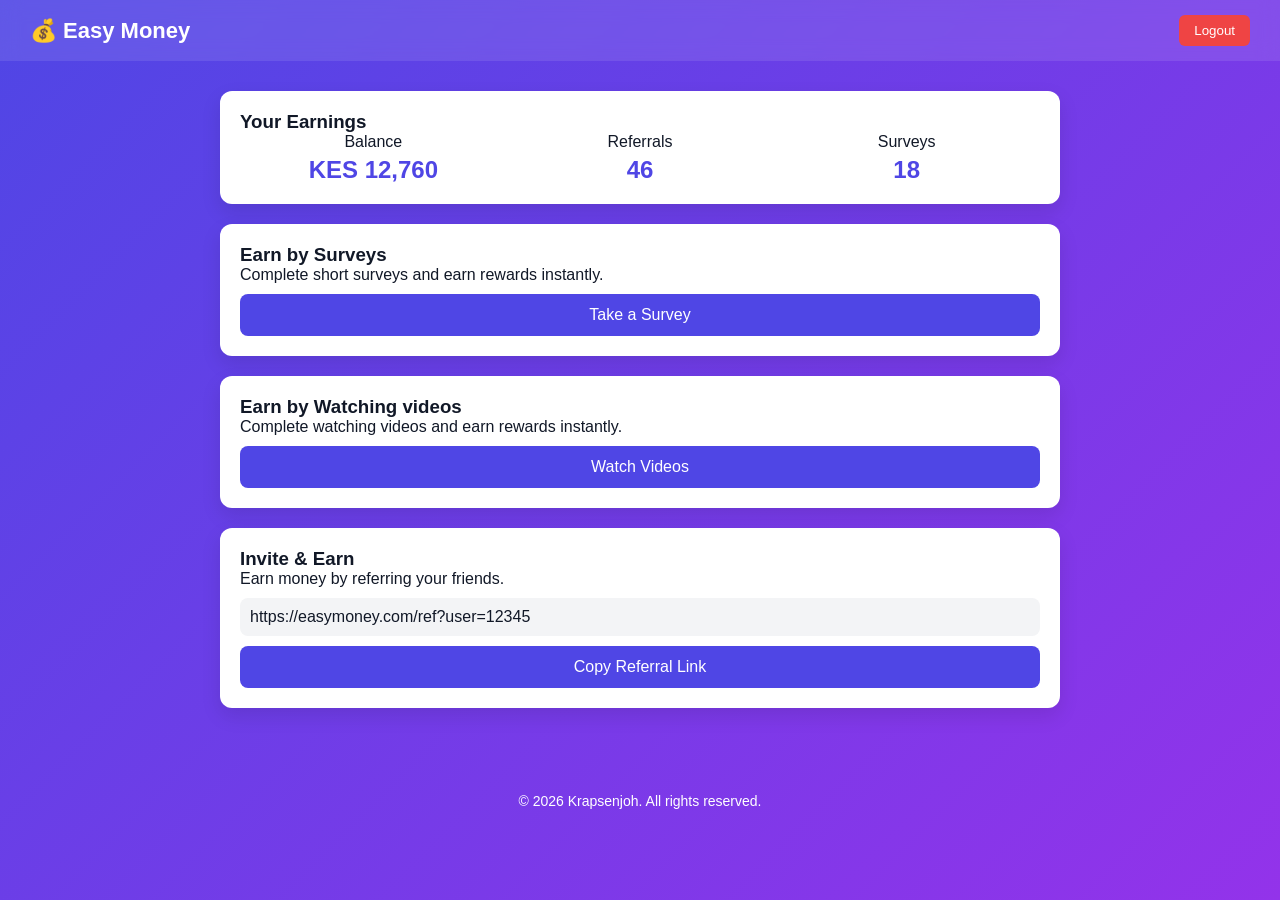
<file: index.html>
<!DOCTYPE html>
<html lang="en">
<head>
  <meta charset="UTF-8">
  <meta name="viewport" content="width=device-width, initial-scale=1.0">
  <title>Easy Money</title>

  <style>
    * {
      margin: 0;
      padding: 0;
      box-sizing: border-box;
      font-family: "Segoe UI", Tahoma, Geneva, Verdana, sans-serif;
    }

    body {
      background: linear-gradient(135deg, #4f46e5, #9333ea);
      min-height: 100vh;
      color: #111827;
    }

    /* Header */
    header {
      background: rgba(255, 255, 255, 0.1);
      backdrop-filter: blur(10px);
      padding: 15px 30px;
      display: flex;
      justify-content: space-between;
      align-items: center;
      color: white;
    }

    header h1 {
      font-size: 22px;
    }

    .logout-btn {
      background: #ef4444;
      border: none;
      padding: 8px 15px;
      border-radius: 6px;
      color: white;
      cursor: pointer;
    }

    .logout-btn:hover {
      background: #dc2626;
    }

    /* Main Container */
    .container {
      padding: 30px;
      max-width: 900px;
      margin: auto;
    }

    /* Cards */
    .card {
      background: white;
      padding: 20px;
      border-radius: 12px;
      margin-bottom: 20px;
      box-shadow: 0 8px 20px rgba(0,0,0,0.1);
    }

    /* Earnings */
    .earnings {
      display: flex;
      justify-content: space-between;
      text-align: center;
    }

    .earnings div {
      flex: 1;
    }

    .earnings h2 {
      color: #4f46e5;
      margin-top: 5px;
    }

    /* Buttons */
    .btn {
      display: block;
      width: 100%;
      padding: 12px;
      margin-top: 10px;
      border: none;
      border-radius: 8px;
      background: #4f46e5;
      color: white;
      font-size: 16px;
      cursor: pointer;
      transition: 0.3s;
      text-align: center;
      text-decoration: none;
    }

    .btn:hover {
      background: #4338ca;
    }

    /* Referral */
    .ref-box {
      background: #f3f4f6;
      padding: 10px;
      border-radius: 8px;
      margin-top: 10px;
      word-break: break-all;
    }

    /* Footer */
    footer {
      text-align: center;
      color: white;
      padding: 15px;
      margin-top: 20px;
      font-size: 14px;
    }
  </style>
</head>

<body>

<header>
  <h1>💰 Easy Money</h1>
  <button class="logout-btn" id="logoutBtn">Logout</button>
</header>

<div class="container">

  <!-- Earnings -->
  <div class="card">
    <h3>Your Earnings</h3>
    <div class="earnings">
      <div>
        <p>Balance</p>
        <h2>KES 12,760</h2>
      </div>
      <div>
        <p>Referrals</p>
        <h2>46</h2>
      </div>
      <div>
        <p>Surveys</p>
        <h2>18</h2>
      </div>
    </div>
  </div>

  <!-- Survey Section -->
  <div class="card">
    <h3>Earn by Surveys</h3>
    <p>Complete short surveys and earn rewards instantly.</p>
    <a href="surveys.html" class="btn">Take a Survey</a>
  </div>

  <div class="card">
    <h3>Earn by Watching videos</h3>
    <p>Complete watching videos and earn rewards instantly.</p>
    <a href="videos.html" class="btn">Watch Videos</a>
  </div>

  <!-- Referral Section -->
  <div class="card">
    <h3>Invite & Earn</h3>
    <p>Earn money by referring your friends.</p>

    <div class="ref-box" id="refLink">
      https://easymoney.com/ref?user=12345
    </div>

    <button class="btn" onclick="copyLink()">Copy Referral Link</button>
  </div>

</div>

<footer>
  © 2026 Krapsenjoh. All rights reserved.
</footer>

<script>
  // Logout
  document.getElementById("logoutBtn").addEventListener("click", () => {
    localStorage.removeItem("tenantData");
    window.location.href = "index.html";
  });

  // Copy referral link
  function copyLink() {
    const text = document.getElementById("refLink").innerText;
    navigator.clipboard.writeText(text);
    alert("Referral link copied!");
  }
</script>

</body>
</html>
</file>
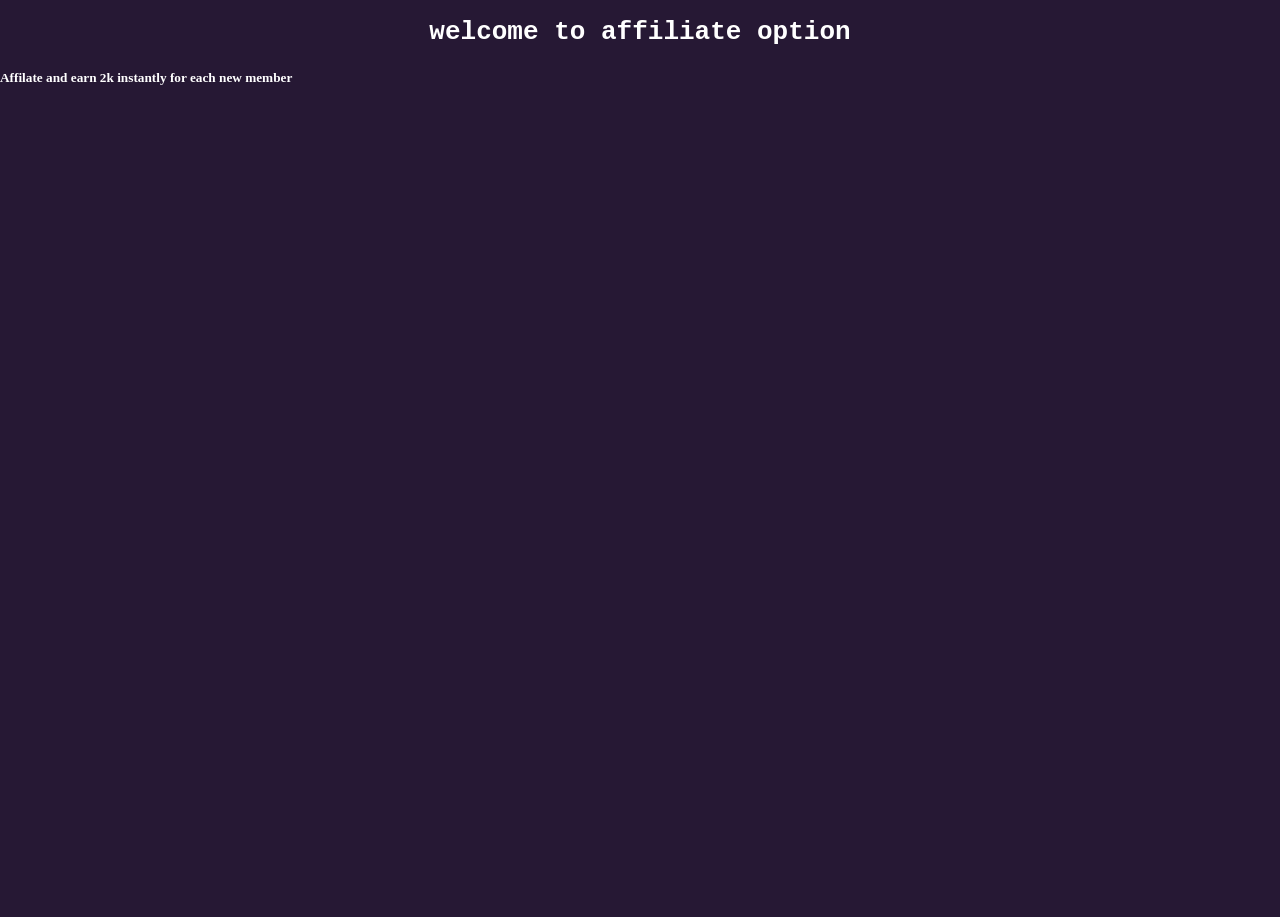
<file: affiliate option.html>
<!DOCTYPE html>
<html lang="en">
<head>
    <meta charset="UTF-8">
    <meta name="viewport" content="width=device-width, initial-scale=1.0">
    <title>affliate part</title>
  <link rel="stylesheet" href="style.css">

</head>
<body>
 <h1>welcome to affiliate option</h1>
 <h5>Affilate and earn 2k instantly for each new member </h5>

</body>
</html>
</file>
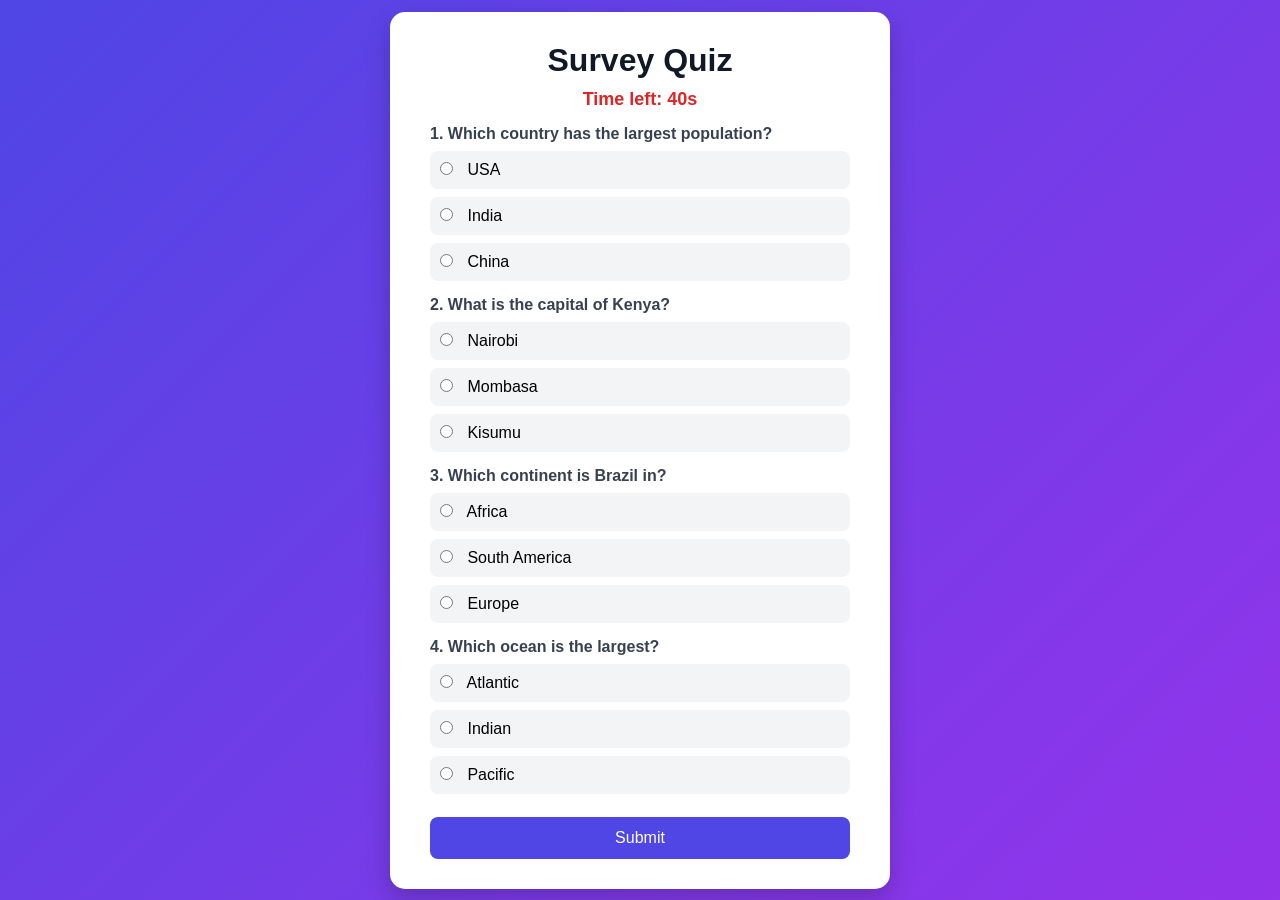
<file: surveys.html>
<!DOCTYPE html>
<html lang="en">
<head>
    <meta charset="UTF-8">
    <meta name="viewport" content="width=device-width, initial-scale=1.0">
    <title>Survey Quiz</title>

    <style>
        /* Reset */
        * {
            margin: 0;
            padding: 0;
            box-sizing: border-box;
            font-family: "Segoe UI", Tahoma, Geneva, Verdana, sans-serif;
        }

        /* Body */
        body {
            background: linear-gradient(135deg, #4f46e5, #9333ea);
            min-height: 100vh;
            display: flex;
            justify-content: center;
            align-items: center;
        }

        /* Container */
        #quiz-container {
            background: #ffffff;
            padding: 30px 40px;
            border-radius: 15px;
            width: 100%;
            max-width: 500px;
            box-shadow: 0 10px 25px rgba(0, 0, 0, 0.2);
            animation: fadeIn 0.5s ease-in-out;
        }

        /* Title */
        h1 {
            text-align: center;
            margin-bottom: 10px;
            color: #111827;
        }

        /* Timer */
        #timer {
            text-align: center;
            margin-bottom: 15px;
            font-size: 18px;
            font-weight: bold;
            color: #dc2626;
        }

        /* Questions */
        p {
            margin: 15px 0 8px;
            font-weight: 600;
            color: #374151;
        }

        /* Options */
        label {
            display: block;
            padding: 10px;
            margin-bottom: 8px;
            background: #f3f4f6;
            border-radius: 8px;
            cursor: pointer;
            transition: 0.3s;
        }

        label:hover {
            background: #e0e7ff;
        }

        input[type="radio"] {
            margin-right: 10px;
        }

        /* Button */
        button {
            width: 100%;
            padding: 12px;
            border: none;
            background: #4f46e5;
            color: white;
            font-size: 16px;
            border-radius: 8px;
            cursor: pointer;
            transition: 0.3s;
            margin-top: 15px;
        }

        button:hover {
            background: #4338ca;
        }

        /* Animation */
        @keyframes fadeIn {
            from {
                opacity: 0;
                transform: translateY(20px);
            }
            to {
                opacity: 1;
                transform: translateY(0);
            }
        }
    </style>
</head>

<body>

<div id="quiz-container">
    <h1>Survey Quiz</h1>
    <h2 id="timer">Time left: 40s</h2>

    <form id="quizForm">

        <p>1. Which country has the largest population?</p>
        <label><input type="radio" name="q1" value="a"> USA</label>
        <label><input type="radio" name="q1" value="b"> India</label>
        <label><input type="radio" name="q1" value="c"> China</label>

        <p>2. What is the capital of Kenya?</p>
        <label><input type="radio" name="q2" value="a"> Nairobi</label>
        <label><input type="radio" name="q2" value="b"> Mombasa</label>
        <label><input type="radio" name="q2" value="c"> Kisumu</label>

        <p>3. Which continent is Brazil in?</p>
        <label><input type="radio" name="q3" value="a"> Africa</label>
        <label><input type="radio" name="q3" value="b"> South America</label>
        <label><input type="radio" name="q3" value="c"> Europe</label>

        <p>4. Which ocean is the largest?</p>
        <label><input type="radio" name="q4" value="a"> Atlantic</label>
        <label><input type="radio" name="q4" value="b"> Indian</label>
        <label><input type="radio" name="q4" value="c"> Pacific</label>

        <button type="submit">Submit</button>
    </form>
</div>

<script>
let timeLeft = 40;
const timerDisplay = document.getElementById("timer");
const form = document.getElementById("quizForm");

const answers = {
    q1: "b",
    q2: "a",
    q3: "b",
    q4: "c"
};

// Timer
const countdown = setInterval(() => {
    timeLeft--;
    timerDisplay.textContent = "Time left: " + timeLeft + "s";

    // Turn red warning when 5 seconds left
    if (timeLeft <= 5) {
        timerDisplay.style.color = "#b91c1c";
    }

    if (timeLeft <= 0) {
        clearInterval(countdown);
        submitQuiz();
    }
}, 1000);

// Manual submit
form.addEventListener("submit", function(e) {
    e.preventDefault();
    clearInterval(countdown);
    submitQuiz();
});

// Submit function
function submitQuiz() {
    let score = 0;
    const formData = new FormData(form);

    for (let [key, value] of formData.entries()) {
        if (value === answers[key]) {
            score++;
        }
    }

    alert("Your score is: " + score + "/4");

    setTimeout(() => {
        window.location.href = "index.html";
    }, 2000);
}
</script>

</body>
</html>
</file>
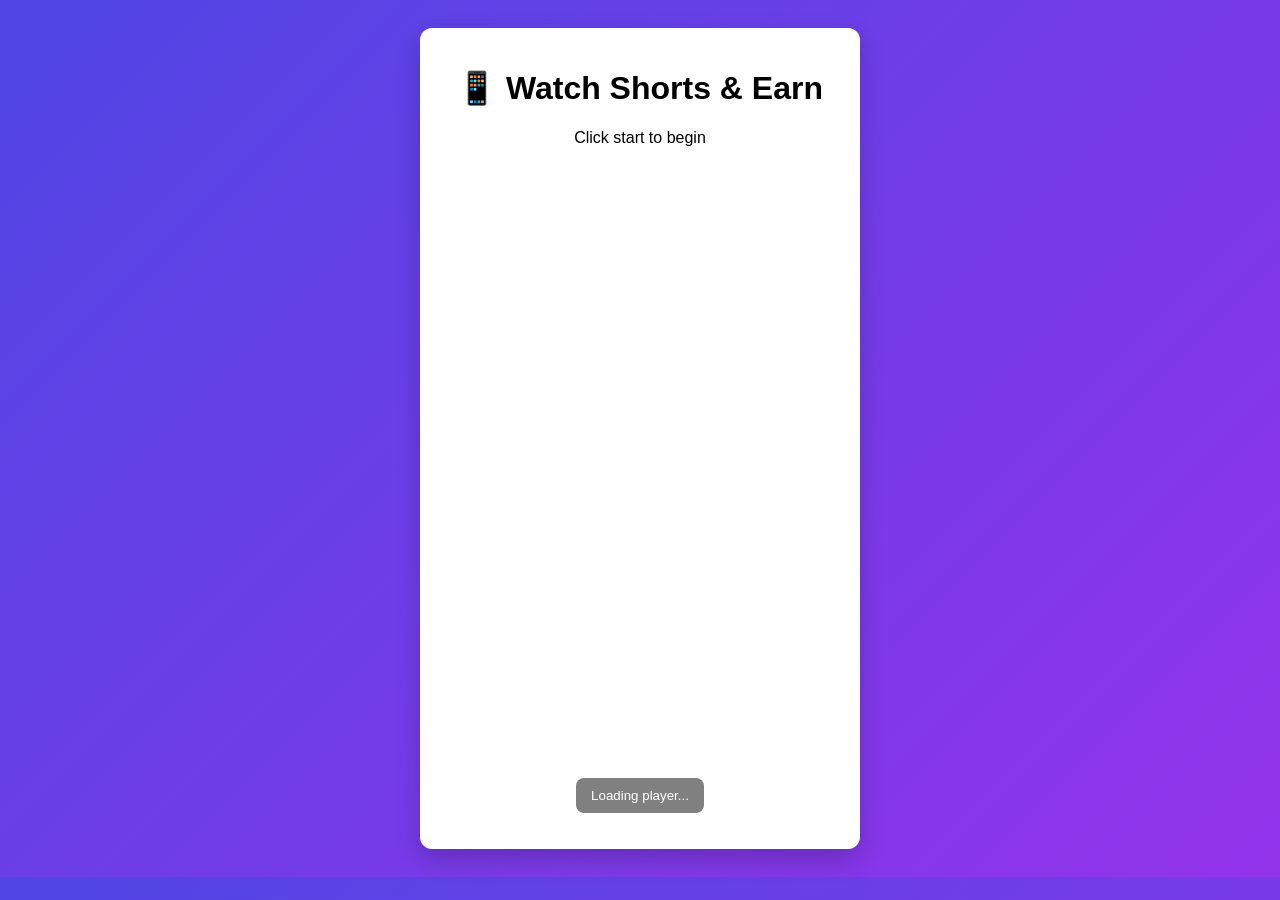
<file: videos.html>
<!DOCTYPE html>
<html lang="en">
<head>
<meta charset="UTF-8">
<title>Watch Shorts & Earn</title>

<style>
  body {
    font-family: "Segoe UI", sans-serif;
    text-align: center;
    background: linear-gradient(135deg, #4f46e5, #9333ea);
    color: white;
    padding: 20px;
  }

  .card {
    background: white;
    color: black;
    padding: 20px;
    border-radius: 12px;
    max-width: 400px;
    margin: auto;
    box-shadow: 0 10px 25px rgba(0,0,0,0.2);
  }

  #player {
    width: 100%;
    height: 600px;
    border-radius: 12px;
    overflow: hidden;
  }

  #status {
    margin-top: 10px;
    font-weight: bold;
    color: #4f46e5;
  }

  #startBtn {
    margin-top: 15px;
    padding: 10px 15px;
    border: none;
    background: #4f46e5;
    color: white;
    border-radius: 8px;
    cursor: pointer;
  }

  #startBtn:disabled {
    background: gray;
    cursor: not-allowed;
  }
</style>
</head>
<body>

<div class="card">
  <h1>📱 Watch Shorts & Earn</h1>
  <p>Click start to begin</p>

  <div id="player"></div>

  <button id="startBtn" disabled>Loading player...</button>

  <p id="status"></p>
</div>

<script src="https://www.youtube.com/iframe_api"></script>

<script>
const shortsList = [
  "ZbZSe6N_BXs",
  "tVj0ZTS4WF4",
  "kJQP7kiw5Fk",
  "9bZkp7q19f0",
  "fRh_vgS2dFE"
];

// Shuffle
shortsList.sort(() => Math.random() - 0.5);

let current = 0;
let player;

// YouTube API ready
function onYouTubeIframeAPIReady() {
  player = new YT.Player("player", {
    height: "600",
    width: "100%",
    videoId: shortsList[current],
    playerVars: {
      autoplay: 0,
      controls: 1,
      modestbranding: 1
    },
    events: {
      'onReady': onPlayerReady,
      'onStateChange': onPlayerStateChange
    }
  });
}

// Enable button once player is ready
function onPlayerReady(event) {
  const startBtn = document.getElementById("startBtn");
  startBtn.disabled = false;
  startBtn.innerText = "Start Watching";

  startBtn.addEventListener("click", () => {
    player.mute(); // Must mute for autoplay to work
    player.playVideo();
    document.getElementById("status").innerText = "Playing short 1";
  });
}

// When a video ends
function onPlayerStateChange(event) {
  if (event.data === YT.PlayerState.ENDED) {
    current++;

    if (current < shortsList.length) {
      document.getElementById("status").innerText =
        "Playing short " + (current + 1);
      player.loadVideoById(shortsList[current]);
    } else {
      document.getElementById("status").innerText =
        "All shorts completed!";
      alert("🎉 Done watching all shorts!");
      setTimeout(() => {
        window.location.href = "index.html";
      }, 2000);
    }
  }
}
</script>

</body>
</html>
</file>
<file: style.css>
:root {
    /* Background Colors */
    --background-color: #F5F7FA;

    /* Card Colors */
    --card-color: #FFFFFF;
    --card-border: #E0E0E0;

    /* Button Colors */
    --button-color: #28A745;
    --button-hover: #218838;

    /* Text Colors */
    --text-main: #333333;
    --text-light: #777777;

    /* Accent Color */
    --accent-color: #007BFF;
}

body {
    height: 100vh;
    width: 100vw;
    padding: 0;
    margin: 0;
    background-color: #261834;
color: #fff;
}

h1 {
    text-align: center;
    font-family: monospace;

}

.container {
    position: relative;
    width: 100%;
    height: 250px;
    display: flex;
    flex-direction: column;
    justify-content: center;
    align-items: center;
    color: var(--background-color);
    text-align: center;
    overflow: hidden;
    font-weight: 800;
    font-size: 25px;
}

.container::before {
    content: "";
    position: absolute;
    top: 0;
    left: 0;
    width: 100%;
    height: 100%;
    background-image: url("images/background-01.jpg");
    background-size: cover;
    background-position: center;
    filter: blur(2px);
    z-index: -1;
}
.aboutus,.links{
    width: 80%;
    padding: 10px;
    background: #10503F;
    margin: 50px auto;
    border-radius: 10px;
    box-shadow: 0px 0px 10px 0px rgba(0,0,0,.2);
}
.aboutus h2{
    font-family: sans-serif;
    text-transform: uppercase;
    font-size: 20px;
    color: #fff;

}
.aboutus p{
    font-family: sans-serif;
    color: #fff;
}
</file>
